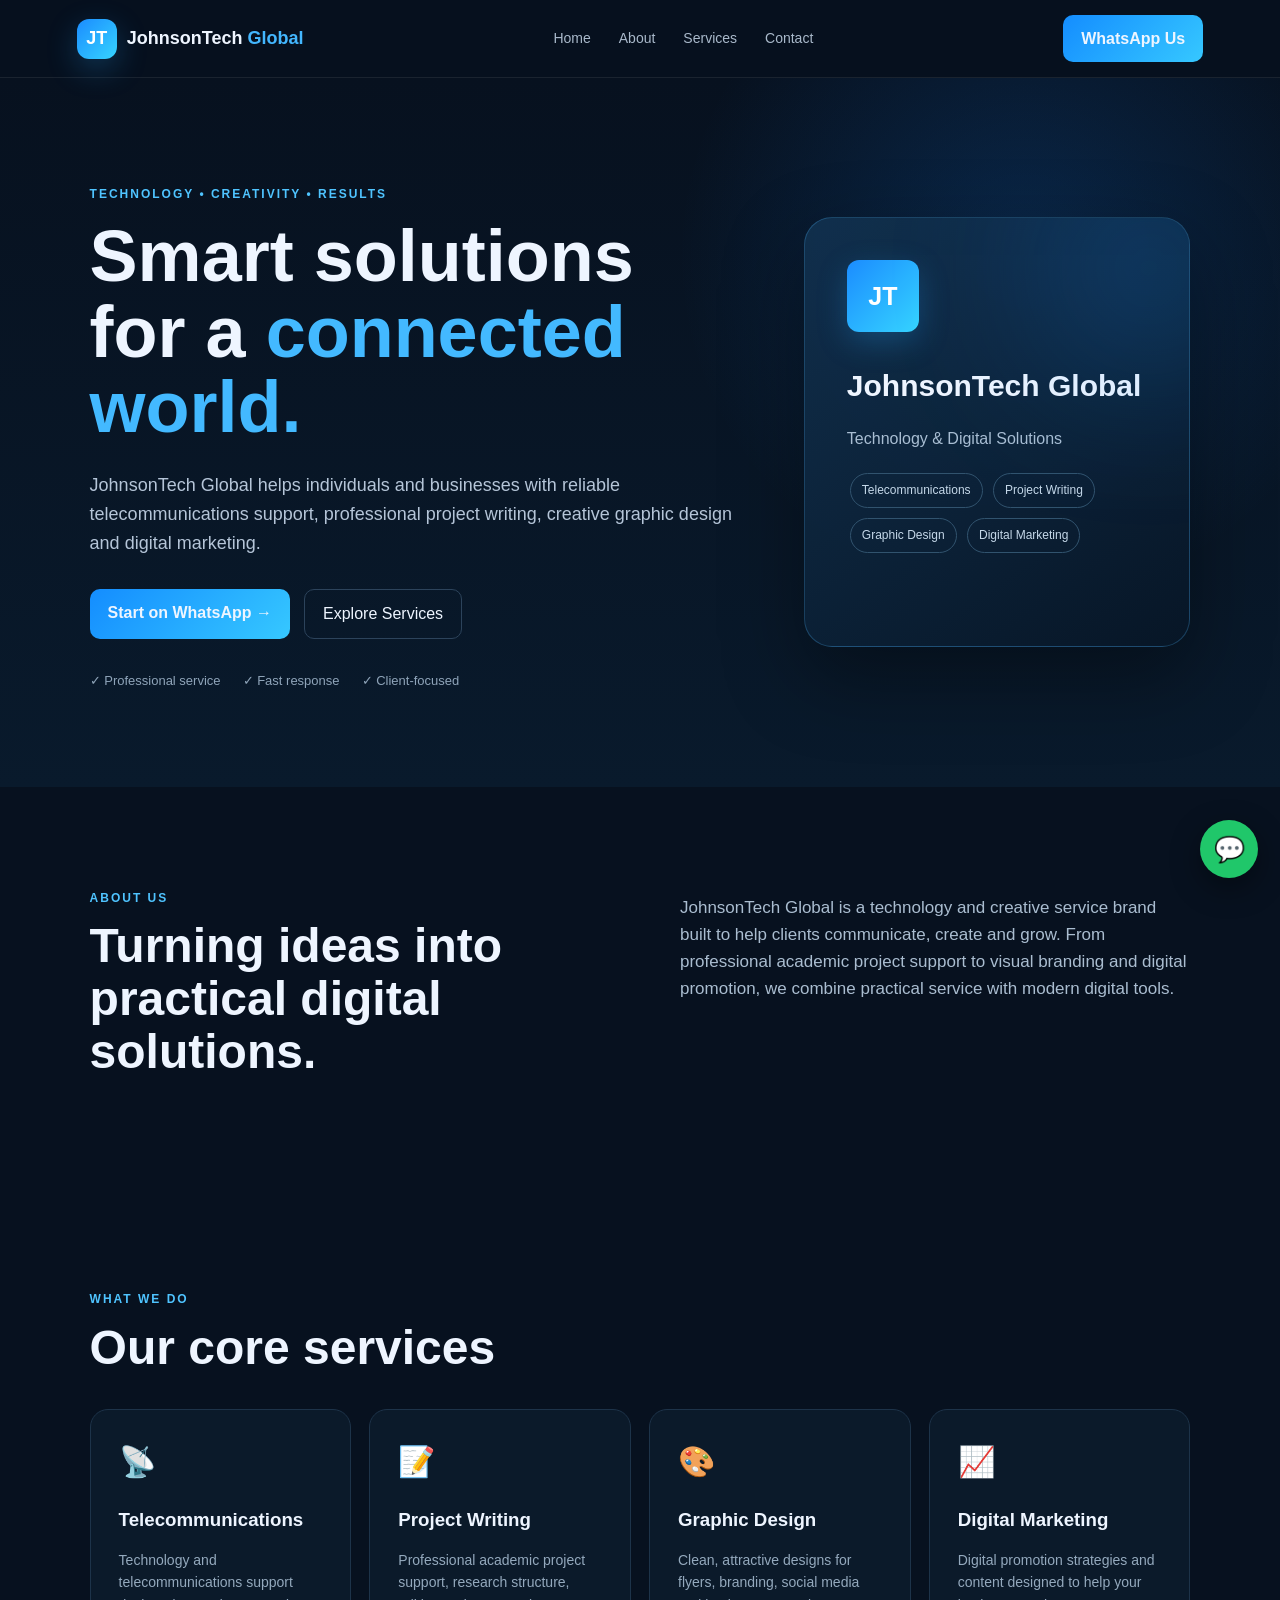
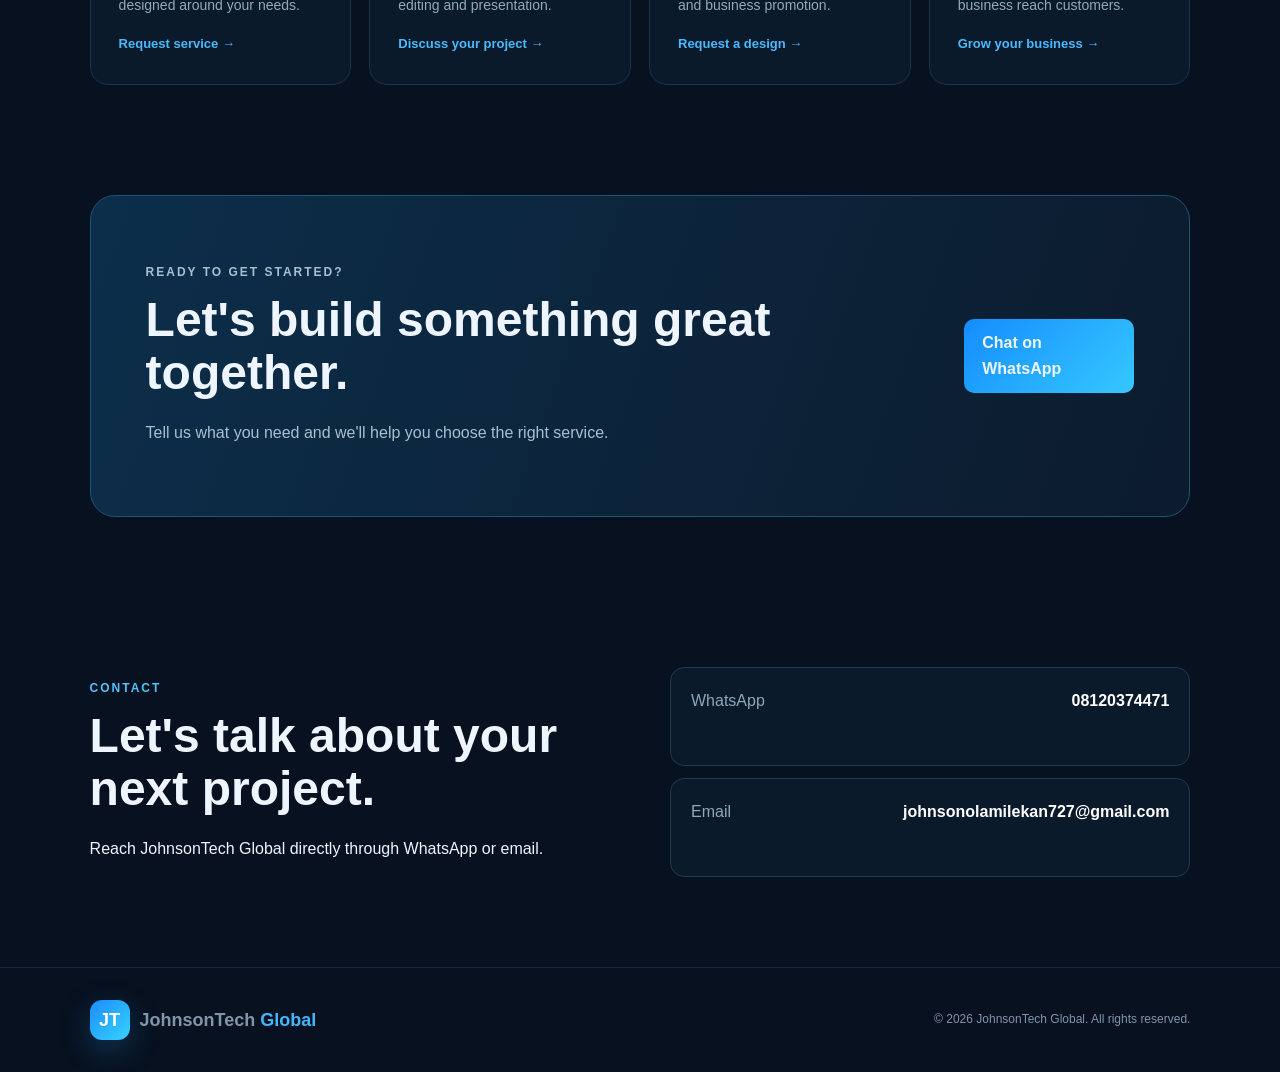
<file: index.html>
<!DOCTYPE html>
<html lang="en">
<head>
<meta charset="UTF-8">
<meta name="viewport" content="width=device-width, initial-scale=1.0">
<title>JohnsonTech Global | Technology & Digital Solutions</title>
<meta name="description" content="JohnsonTech Global provides telecommunications, project writing, graphic design and digital marketing services.">
<link rel="stylesheet" href="style.css">
</head>
<body>
<header class="nav">
  <a class="brand" href="#home"><span class="logo">JT</span><span>JohnsonTech <b>Global</b></span></a>
  <nav>
    <a href="#home">Home</a><a href="#about">About</a><a href="#services">Services</a><a href="#contact">Contact</a>
  </nav>
  <a class="nav-btn" href="https://wa.me/2348120374471?text=Hello%20JohnsonTech%20Global%2C%20I%27d%20like%20to%20make%20an%20enquiry." target="_blank">WhatsApp Us</a>
</header>

<main id="home">
<section class="hero">
  <div class="hero-copy">
    <p class="eyebrow">TECHNOLOGY • CREATIVITY • RESULTS</p>
    <h1>Smart solutions for a <span>connected world.</span></h1>
    <p class="lead">JohnsonTech Global helps individuals and businesses with reliable telecommunications support, professional project writing, creative graphic design and digital marketing.</p>
    <div class="actions">
      <a class="primary" href="https://wa.me/2348120374471?text=Hello%20JohnsonTech%20Global%2C%20I%27d%20like%20to%20get%20started." target="_blank">Start on WhatsApp →</a>
      <a class="secondary" href="#services">Explore Services</a>
    </div>
    <div class="trust"><span>✓ Professional service</span><span>✓ Fast response</span><span>✓ Client-focused</span></div>
  </div>
  <div class="hero-card">
    <div class="card-glow"></div>
    <div class="mini-logo">JT</div>
    <h3>JohnsonTech Global</h3>
    <p>Technology & Digital Solutions</p>
    <div class="service-chip">Telecommunications</div>
    <div class="service-chip">Project Writing</div>
    <div class="service-chip">Graphic Design</div>
    <div class="service-chip">Digital Marketing</div>
  </div>
</section>

<section id="about" class="section about">
  <div>
    <p class="eyebrow">ABOUT US</p>
    <h2>Turning ideas into practical digital solutions.</h2>
  </div>
  <p>JohnsonTech Global is a technology and creative service brand built to help clients communicate, create and grow. From professional academic project support to visual branding and digital promotion, we combine practical service with modern digital tools.</p>
</section>

<section id="services" class="section">
  <p class="eyebrow">WHAT WE DO</p>
  <h2>Our core services</h2>
  <div class="grid">
    <article><div class="icon">📡</div><h3>Telecommunications</h3><p>Technology and telecommunications support designed around your needs.</p><a href="#contact">Request service →</a></article>
    <article><div class="icon">📝</div><h3>Project Writing</h3><p>Professional academic project support, research structure, editing and presentation.</p><a href="#contact">Discuss your project →</a></article>
    <article><div class="icon">🎨</div><h3>Graphic Design</h3><p>Clean, attractive designs for flyers, branding, social media and business promotion.</p><a href="#contact">Request a design →</a></article>
    <article><div class="icon">📈</div><h3>Digital Marketing</h3><p>Digital promotion strategies and content designed to help your business reach customers.</p><a href="#contact">Grow your business →</a></article>
  </div>
</section>

<section class="cta">
  <div><p class="eyebrow">READY TO GET STARTED?</p><h2>Let's build something great together.</h2><p>Tell us what you need and we'll help you choose the right service.</p></div>
  <a class="primary" href="https://wa.me/2348120374471?text=Hello%20JohnsonTech%20Global%2C%20I%27d%20like%20to%20discuss%20a%20service." target="_blank">Chat on WhatsApp</a>
</section>

<section id="contact" class="section contact">
  <div><p class="eyebrow">CONTACT</p><h2>Let's talk about your next project.</h2><p>Reach JohnsonTech Global directly through WhatsApp or email.</p></div>
  <div class="contact-box">
    <a href="https://wa.me/2348120374471" target="_blank"><span>WhatsApp</span><b>08120374471</b></a>
    <a href="mailto:johnsonolamilekan727@gmail.com"><span>Email</span><b>johnsonolamilekan727@gmail.com</b></a>
  </div>
</section>
</main>

<footer><div class="brand"><span class="logo">JT</span><span>JohnsonTech <b>Global</b></span></div><p>© 2026 JohnsonTech Global. All rights reserved.</p></footer>
<a class="float-wa" href="https://wa.me/2348120374471?text=Hello%20JohnsonTech%20Global" target="_blank">💬</a>
</body>
</html>
</file>
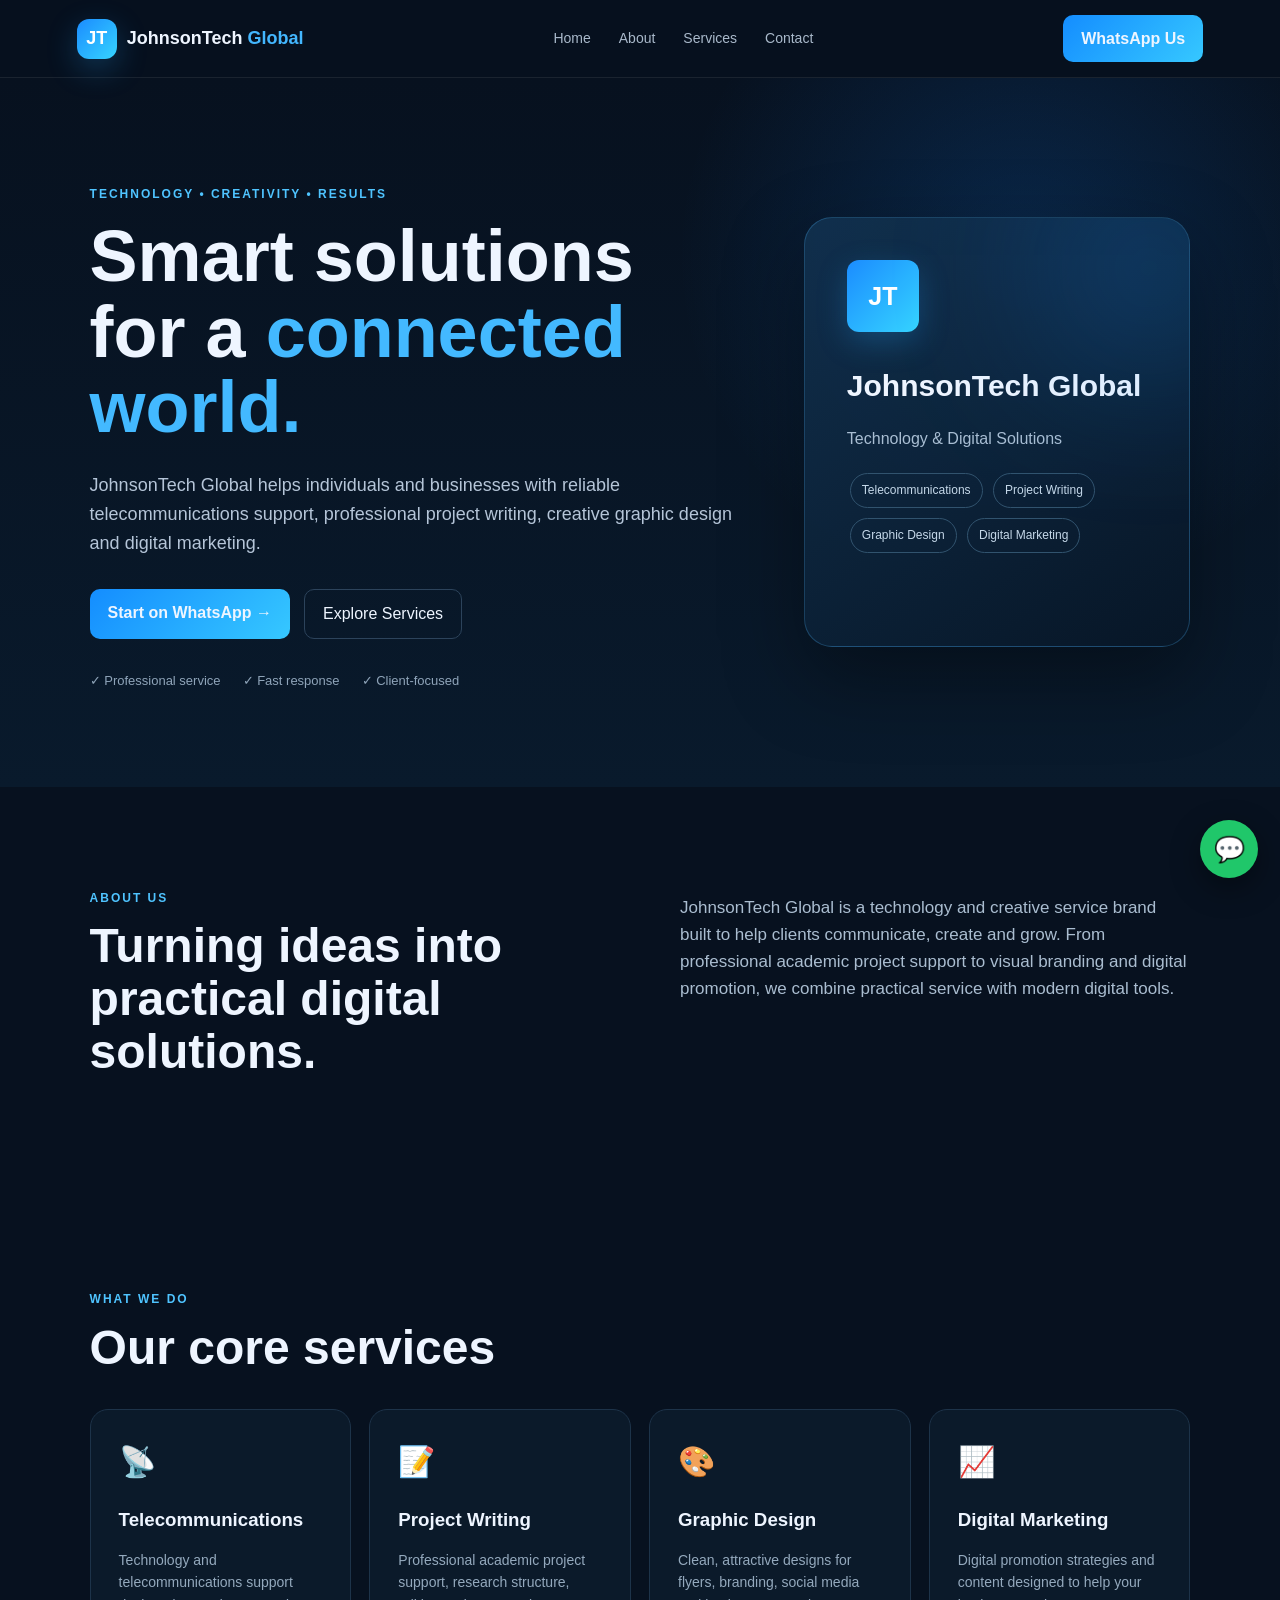
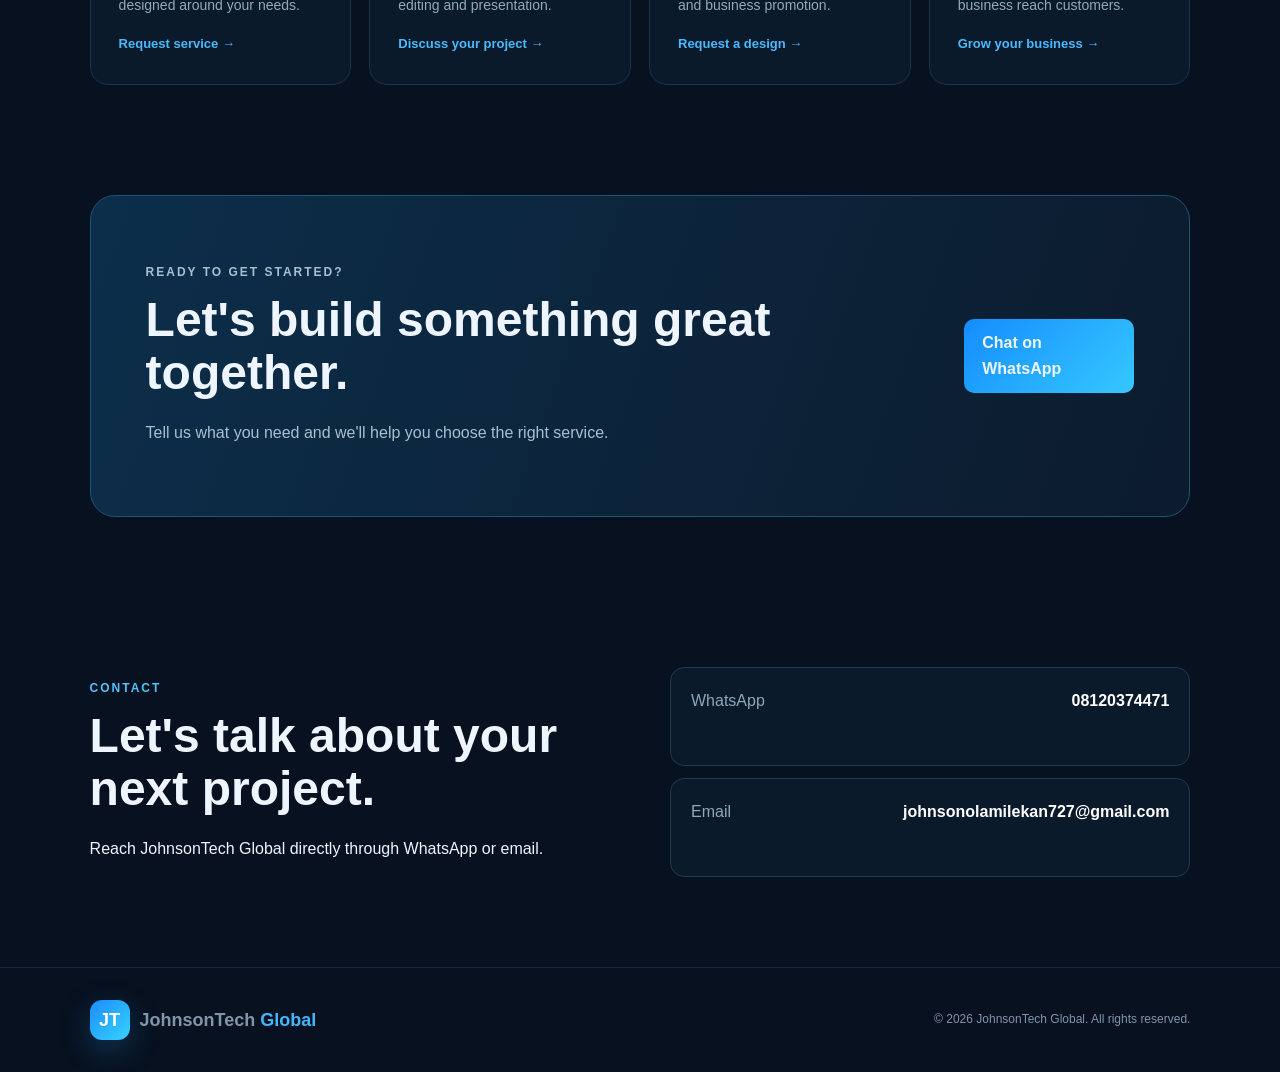
<file: index-6.html>
<!DOCTYPE html>
<html lang="en">
<head>
<meta charset="UTF-8">
<meta name="viewport" content="width=device-width, initial-scale=1.0">
<title>JohnsonTech Global | Technology & Digital Solutions</title>
<meta name="description" content="JohnsonTech Global provides telecommunications, project writing, graphic design and digital marketing services.">
<link rel="stylesheet" href="style.css">
</head>
<body>
<header class="nav">
  <a class="brand" href="#home"><span class="logo">JT</span><span>JohnsonTech <b>Global</b></span></a>
  <nav>
    <a href="#home">Home</a><a href="#about">About</a><a href="#services">Services</a><a href="#contact">Contact</a>
  </nav>
  <a class="nav-btn" href="https://wa.me/2348120374471?text=Hello%20JohnsonTech%20Global%2C%20I%27d%20like%20to%20make%20an%20enquiry." target="_blank">WhatsApp Us</a>
</header>

<main id="home">
<section class="hero">
  <div class="hero-copy">
    <p class="eyebrow">TECHNOLOGY • CREATIVITY • RESULTS</p>
    <h1>Smart solutions for a <span>connected world.</span></h1>
    <p class="lead">JohnsonTech Global helps individuals and businesses with reliable telecommunications support, professional project writing, creative graphic design and digital marketing.</p>
    <div class="actions">
      <a class="primary" href="https://wa.me/2348120374471?text=Hello%20JohnsonTech%20Global%2C%20I%27d%20like%20to%20get%20started." target="_blank">Start on WhatsApp →</a>
      <a class="secondary" href="#services">Explore Services</a>
    </div>
    <div class="trust"><span>✓ Professional service</span><span>✓ Fast response</span><span>✓ Client-focused</span></div>
  </div>
  <div class="hero-card">
    <div class="card-glow"></div>
    <div class="mini-logo">JT</div>
    <h3>JohnsonTech Global</h3>
    <p>Technology & Digital Solutions</p>
    <div class="service-chip">Telecommunications</div>
    <div class="service-chip">Project Writing</div>
    <div class="service-chip">Graphic Design</div>
    <div class="service-chip">Digital Marketing</div>
  </div>
</section>

<section id="about" class="section about">
  <div>
    <p class="eyebrow">ABOUT US</p>
    <h2>Turning ideas into practical digital solutions.</h2>
  </div>
  <p>JohnsonTech Global is a technology and creative service brand built to help clients communicate, create and grow. From professional academic project support to visual branding and digital promotion, we combine practical service with modern digital tools.</p>
</section>

<section id="services" class="section">
  <p class="eyebrow">WHAT WE DO</p>
  <h2>Our core services</h2>
  <div class="grid">
    <article><div class="icon">📡</div><h3>Telecommunications</h3><p>Technology and telecommunications support designed around your needs.</p><a href="#contact">Request service →</a></article>
    <article><div class="icon">📝</div><h3>Project Writing</h3><p>Professional academic project support, research structure, editing and presentation.</p><a href="#contact">Discuss your project →</a></article>
    <article><div class="icon">🎨</div><h3>Graphic Design</h3><p>Clean, attractive designs for flyers, branding, social media and business promotion.</p><a href="#contact">Request a design →</a></article>
    <article><div class="icon">📈</div><h3>Digital Marketing</h3><p>Digital promotion strategies and content designed to help your business reach customers.</p><a href="#contact">Grow your business →</a></article>
  </div>
</section>

<section class="cta">
  <div><p class="eyebrow">READY TO GET STARTED?</p><h2>Let's build something great together.</h2><p>Tell us what you need and we'll help you choose the right service.</p></div>
  <a class="primary" href="https://wa.me/2348120374471?text=Hello%20JohnsonTech%20Global%2C%20I%27d%20like%20to%20discuss%20a%20service." target="_blank">Chat on WhatsApp</a>
</section>

<section id="contact" class="section contact">
  <div><p class="eyebrow">CONTACT</p><h2>Let's talk about your next project.</h2><p>Reach JohnsonTech Global directly through WhatsApp or email.</p></div>
  <div class="contact-box">
    <a href="https://wa.me/2348120374471" target="_blank"><span>WhatsApp</span><b>08120374471</b></a>
    <a href="mailto:johnsonolamilekan727@gmail.com"><span>Email</span><b>johnsonolamilekan727@gmail.com</b></a>
  </div>
</section>
</main>

<footer><div class="brand"><span class="logo">JT</span><span>JohnsonTech <b>Global</b></span></div><p>© 2026 JohnsonTech Global. All rights reserved.</p></footer>
<a class="float-wa" href="https://wa.me/2348120374471?text=Hello%20JohnsonTech%20Global" target="_blank">💬</a>
</body>
</html>
</file>
<file: style.css>
*{box-sizing:border-box}html{scroll-behavior:smooth}body{margin:0;font-family:Inter,Arial,sans-serif;background:#07111f;color:#eef5ff;line-height:1.6}a{text-decoration:none;color:inherit}.nav{height:78px;display:flex;align-items:center;justify-content:space-between;padding:0 6%;position:sticky;top:0;z-index:10;background:rgba(7,17,31,.9);backdrop-filter:blur(14px);border-bottom:1px solid rgba(255,255,255,.08)}.brand{display:flex;align-items:center;gap:10px;font-size:18px;font-weight:700}.brand b{color:#43b7ff}.logo,.mini-logo{display:grid;place-items:center;border-radius:12px;background:linear-gradient(135deg,#1b8cff,#36d4ff);font-weight:900;color:#fff;box-shadow:0 10px 30px rgba(39,164,255,.25)}.logo{width:40px;height:40px}.nav nav{display:flex;gap:28px;color:#a9b9cb;font-size:14px}.nav nav a:hover{color:#fff}.nav-btn,.primary{background:linear-gradient(135deg,#148dff,#36c8ff);padding:11px 18px;border-radius:10px;font-weight:800}.hero{min-height:650px;padding:95px 7%;display:grid;grid-template-columns:1.25fr .75fr;align-items:center;gap:70px;background:radial-gradient(circle at 80% 25%,rgba(19,132,255,.18),transparent 30%),linear-gradient(180deg,#07111f,#091a2c)}.eyebrow{font-size:12px;letter-spacing:2px;color:#4fc4ff;font-weight:800}.hero h1{font-size:clamp(42px,6vw,72px);line-height:1.05;margin:15px 0 25px}.hero h1 span{color:#43b9ff}.lead{color:#b5c5d8;max-width:680px;font-size:18px}.actions{display:flex;gap:14px;margin:32px 0}.secondary{border:1px solid #2c435b;padding:11px 18px;border-radius:10px}.trust{display:flex;gap:22px;color:#8fa4b9;font-size:13px;flex-wrap:wrap}.hero-card{min-height:430px;border:1px solid rgba(75,183,255,.25);border-radius:28px;padding:42px;background:linear-gradient(145deg,rgba(18,50,80,.9),rgba(8,22,38,.9));box-shadow:0 30px 80px rgba(0,0,0,.35);position:relative;overflow:hidden}.card-glow{position:absolute;width:180px;height:180px;border-radius:50%;background:#178dff;filter:blur(90px);opacity:.35;right:-50px;top:-40px}.mini-logo{width:72px;height:72px;font-size:25px;margin-bottom:30px}.hero-card h3{font-size:30px;margin:0}.hero-card p{color:#a9bed3}.service-chip{display:inline-block;padding:7px 11px;border:1px solid #31536e;border-radius:999px;color:#c5d8e9;font-size:12px;margin:5px 3px}.section{padding:90px 7%;max-width:1300px;margin:auto}.section h2,.cta h2{font-size:clamp(30px,4vw,48px);line-height:1.1;margin:8px 0 20px}.about{display:grid;grid-template-columns:1fr 1fr;gap:80px}.about>p{color:#aabdd0;font-size:17px}.grid{display:grid;grid-template-columns:repeat(4,1fr);gap:18px;margin-top:35px}.grid article{padding:28px;border:1px solid #1d3349;background:#0b1a2a;border-radius:18px;transition:.25s}.grid article:hover{transform:translateY(-5px);border-color:#278fcb}.icon{font-size:30px}.grid h3{margin-bottom:8px}.grid p{color:#94a9bd;font-size:14px}.grid a{color:#49baff;font-size:13px;font-weight:800}.cta{margin:20px 7% 60px;padding:55px;border-radius:25px;background:linear-gradient(110deg,#0c2e4a,#0c1b2d);border:1px solid #1d5577;display:flex;justify-content:space-between;align-items:center;gap:30px}.cta p{color:#a9bfd1}.contact{display:grid;grid-template-columns:1fr 1fr;gap:60px}.contact-box{display:grid;gap:12px}.contact-box a{padding:20px;border:1px solid #20394f;background:#0b1a2a;border-radius:14px;display:flex;justify-content:space-between;gap:15px;flex-wrap:wrap}.contact-box span{color:#8fa7bc}.contact-box b{color:#fff}footer{padding:30px 7%;border-top:1px solid #162b40;display:flex;justify-content:space-between;align-items:center;color:#8095aa;font-size:12px}.float-wa{position:fixed;right:22px;bottom:22px;width:58px;height:58px;border-radius:50%;display:grid;place-items:center;background:#20c76a;font-size:25px;box-shadow:0 10px 30px rgba(0,0,0,.4);z-index:20}@media(max-width:850px){.nav nav{display:none}.hero{grid-template-columns:1fr;padding-top:65px}.about,.contact{grid-template-columns:1fr;gap:25px}.grid{grid-template-columns:1fr 1fr}.cta{margin-left:4%;margin-right:4%;padding:35px;display:block}.cta .primary{display:inline-block;margin-top:18px}}@media(max-width:520px){.nav{padding:0 4%}.nav-btn{display:none}.hero{padding-left:5%;padding-right:5%}.section{padding-left:5%;padding-right:5%}.grid{grid-template-columns:1fr}.hero-card{padding:30px}.hero h1{font-size:44px}.actions{flex-direction:column}.actions a{text-align:center}footer{padding:25px 5%;display:block}footer p{margin-top:15px}}
</file>
